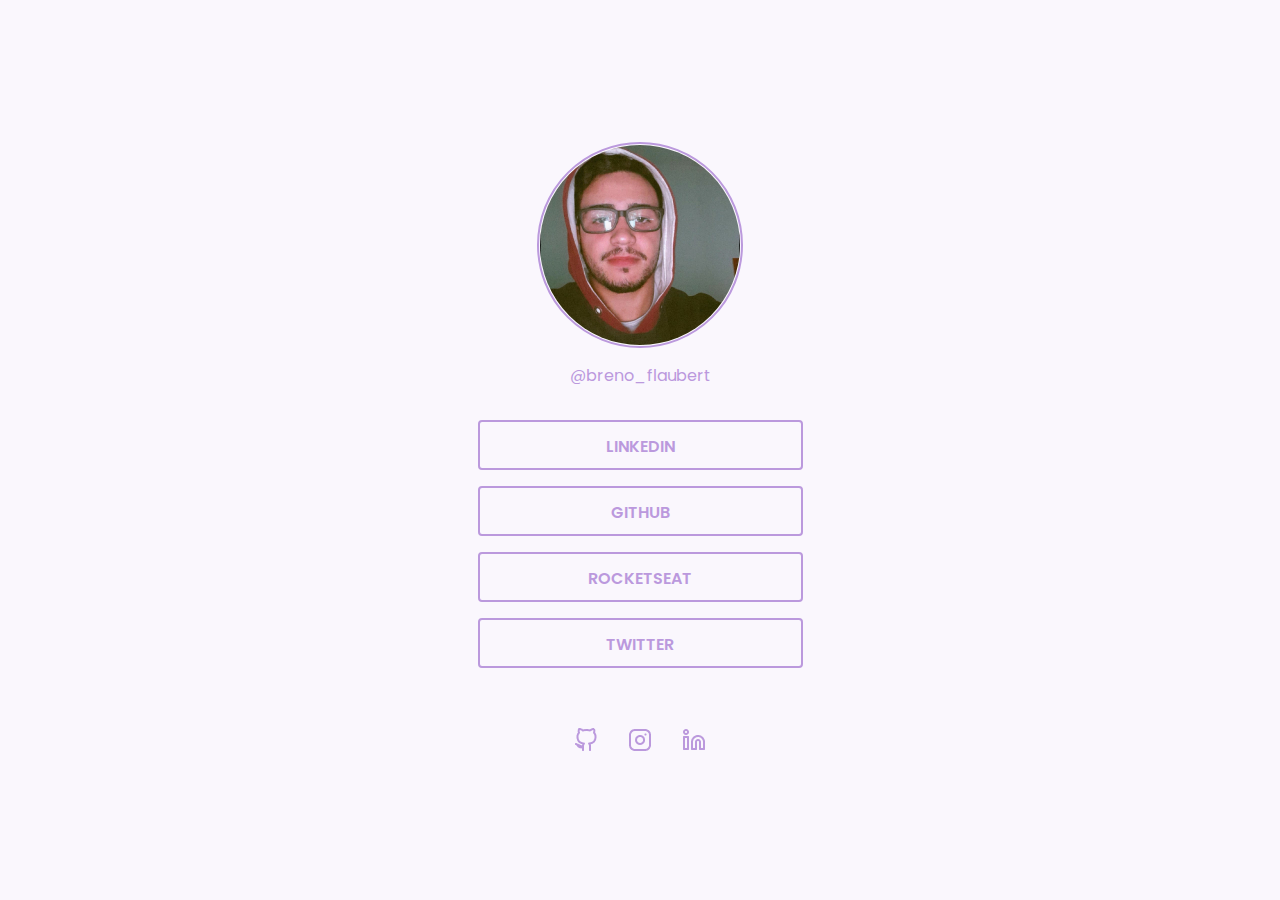
<file: Desafio - Social tree/index.html>
<!DOCTYPE html>
<html lang="en">
<head>
    <meta charset="UTF-8">
    <meta http-equiv="X-UA-Compatible" content="IE=edge">
    <meta name="viewport" content="width=device-width, initial-scale=1.0">
    <link rel="stylesheet" href="style.css">
    <title>Breno Flaubert - Social Tree</title>
</head>
<body>
    <div class="container">
        <div class="tree-container">

            <div class="avatar">
                <img src="./img/profile-photo.jpg" alt="">
            </div>

            <span class="insta-user"><a href="https://www.instagram.com/breno_flaubert/">@breno_flaubert</a></span>

            <div class="links-container">
                <a href="https://www.linkedin.com/in/breno-flaubert-8006b81a5/" target="_blank" class="link">Linkedin</a>
                <a href="https://github.com/BrenoFlaubert" target="_blank" class="link">GIThub</a>
                <a href="https://app.rocketseat.com.br/me/breno-flaubert-05733" target="_blank" class="link">Rocketseat</a>
                <a href="https://twitter.com/breno_flaubert" target="_blank" class="link">Twitter</a>
            </div>

            <div class="socials-container">
                <a href="https://github.com/BrenoFlaubert" class="social"><img src="./img/github.png" alt=""></a>
                <a href="https://www.instagram.com/breno_flaubert/" class="social"><img src="./img/instagram.png" alt=""></a>
                <a href="https://www.linkedin.com/in/breno-flaubert-8006b81a5/" class="social"><img src="./img/linkedin.png" alt=""></a>
            </div>

        </div>
    </div>

</body>
</html>
</file>
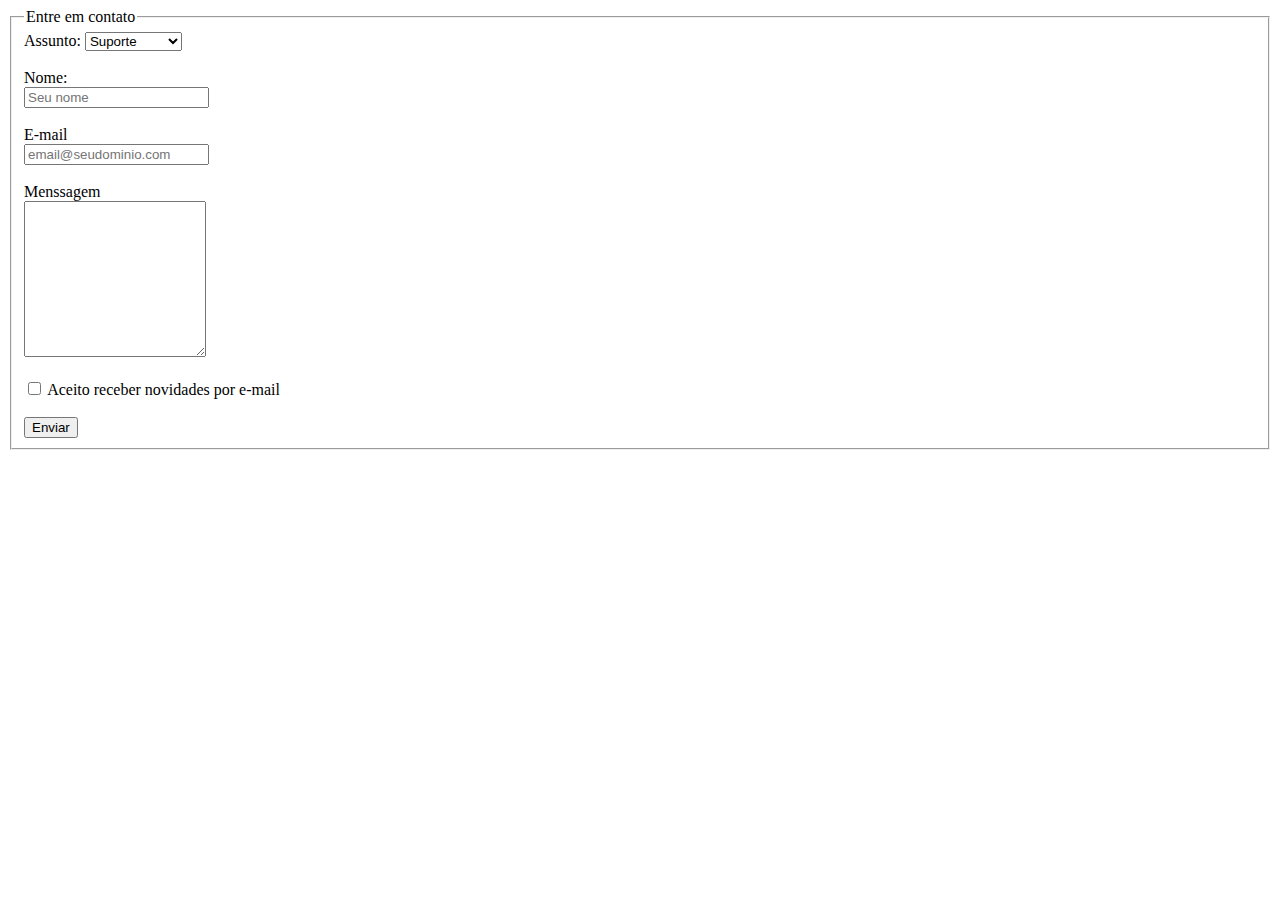
<file: Desafios-HTML/contato.html>
<!DOCTYPE html>
<html lang="en">
<head>
    <meta charset="UTF-8">
    <meta http-equiv="X-UA-Compatible" content="IE=edge">
    <meta name="viewport" content="width=device-width, initial-scale=1.0">
    <title>Contato</title>
</head>
<body>
    <form action="" method="" id="formulario_contato">
        <fieldset>
          <legend>Entre em contato</legend>
          <label for="assunto">Assunto: </label>
          <select name="selecionar" id="assunto">
            <option value="suporte">Suporte</option>
            <option value="sugestao">Sugestão</option>
            <option value="reclamacao">Reclamação</option>
          </select>
          <br>
          <br>
          <label for="nome">Nome: </label>
          <br>
          <input type="text" id="nome" placeholder="Seu nome" name="nome">
          <br>
          <br>
          <label for="email">E-mail</label>
          <br>
          <input type="text" id="email" placeholder="email@seudominio.com" name="email">
          <br>
          <br>
          <label for="message">Menssagem</label>
          <br>
          <textarea name="message" id="message" cols="20" rows="10"></textarea>
          <br>
          <br>
          <input id="aceitar" type="checkbox">
          <label for="aceitar">Aceito receber novidades por e-mail</label>
          <br>
          <br>
          <button type="submit" id="enviar" form="formulario_contato">Enviar</button>
        </fieldset>
     </form>
</body>
</html>
</file>
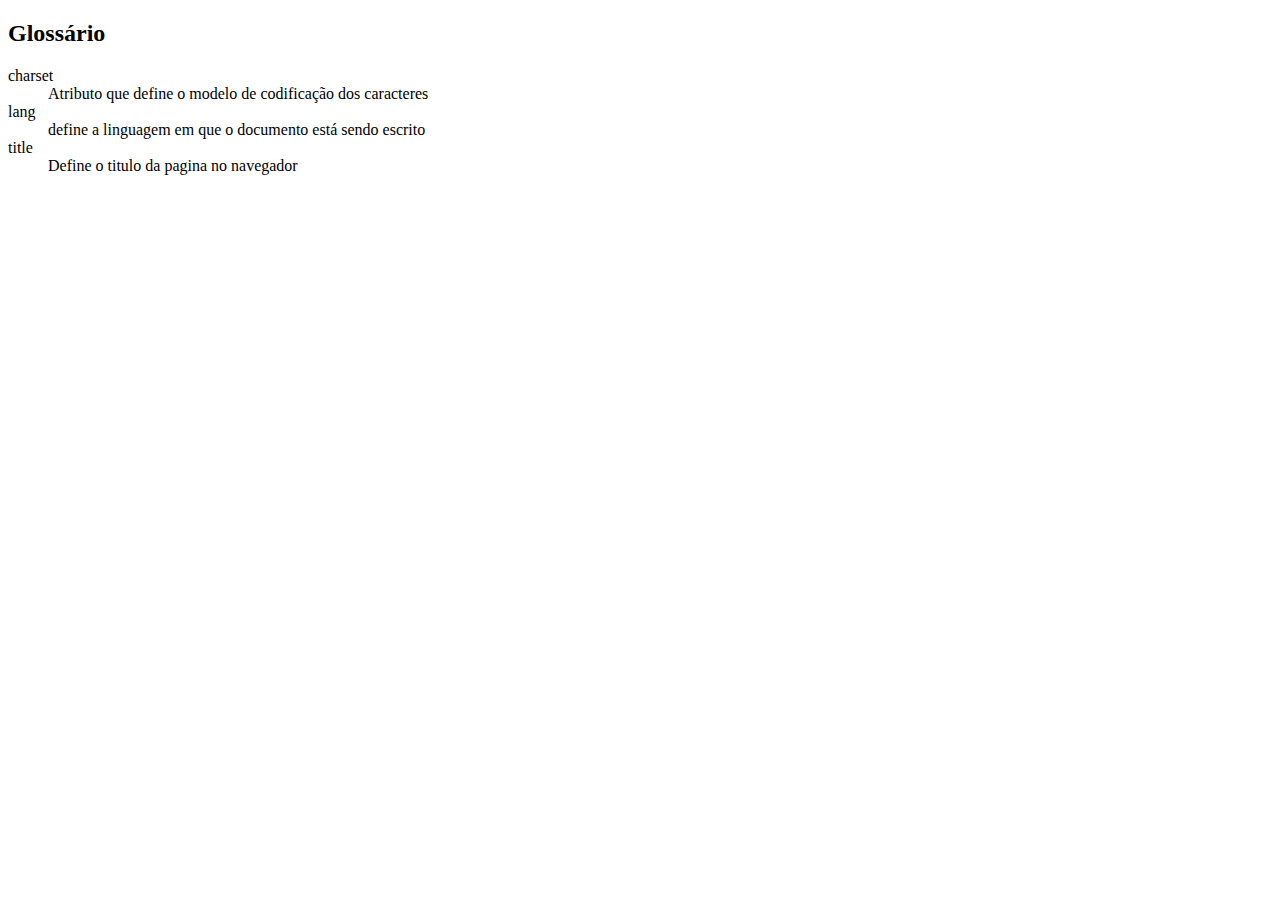
<file: Desafios-HTML/glossary.html>
<!DOCTYPE html>
<html lang="en">
<head>
    <meta charset="UTF-8">
    <meta http-equiv="X-UA-Compatible" content="IE=edge">
    <meta name="viewport" content="width=device-width, initial-scale=1.0">
    <title>Glossário</title>
</head>
<h2>Glossário</h2>
<body>
    <dl>
        <dt>charset</dt>
        <dd>Atributo que define o modelo de codificação dos caracteres</dd>
        <dt>lang</dt>
        <dd>define a linguagem em que o documento está sendo escrito</dd>
        <dt>title</dt>
        <dd>Define o titulo da pagina no navegador</dd>
    </dl>   
</body>
</html>
</file>
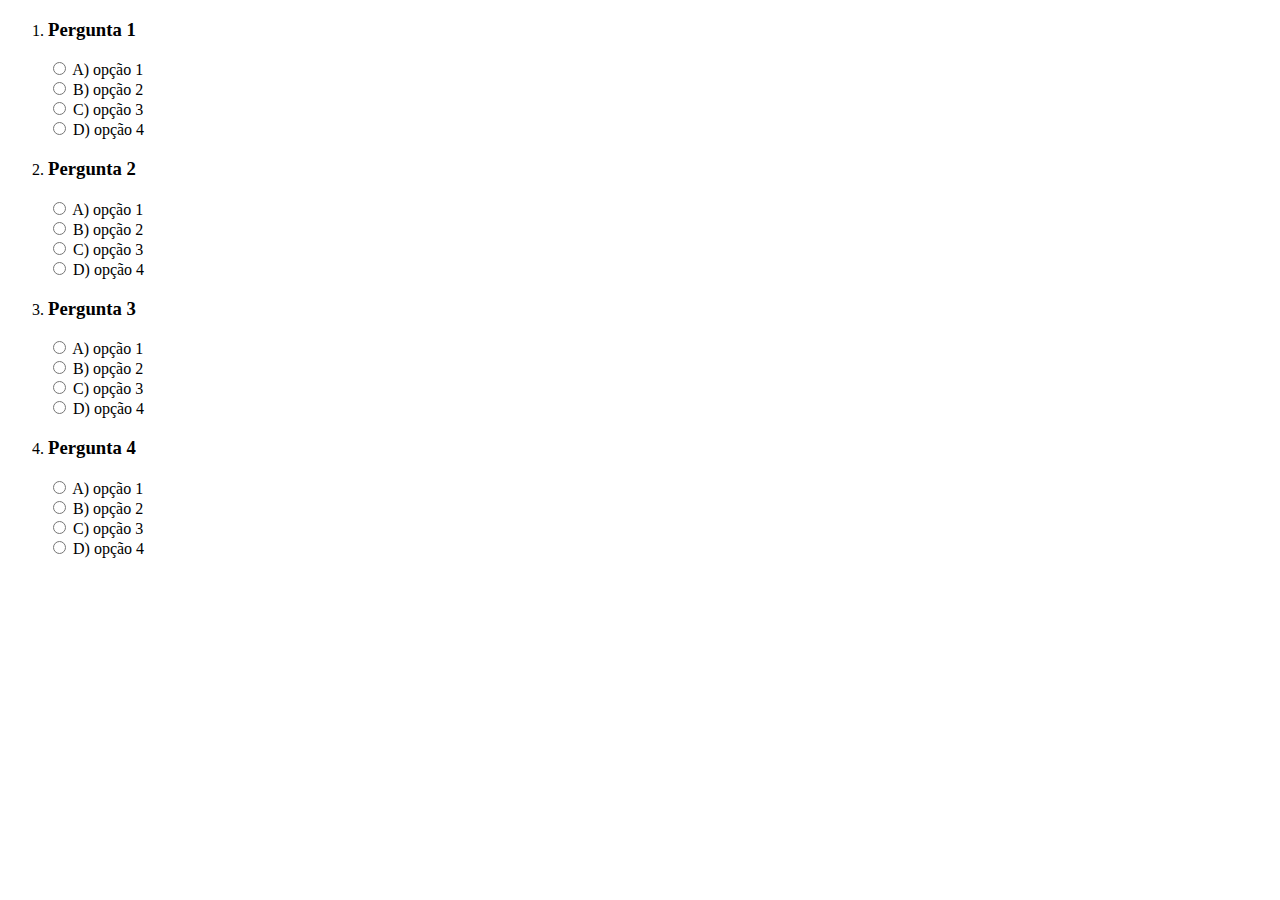
<file: Desafios-HTML/quiz.html>
<!DOCTYPE html>
<html lang="en">
<head>
    <meta charset="UTF-8">
    <meta http-equiv="X-UA-Compatible" content="IE=edge">
    <meta name="viewport" content="width=device-width, initial-scale=1.0">
    <title>Quiz</title>
</head>
<body>
    <form action="" id="formulario_quiz">
        <ol>
            <li>
                <h3>Pergunta 1</h3>
                <div>
                    <input type="radio" name="pergunta-1" id="pergunta-1-a" value="A">
                    <label for="pergunta-1-a">A) opção 1</label>
                </div>
                <div>
                    <input type="radio" name="pergunta-1" id="pergunta-1-b" value="B">
                    <label for="pergunta-1-b">B) opção 2</label>
                </div>
                <div>
                    <input type="radio" name="pergunta-1" id="pergunta-1-c" value="C">
                    <label for="pergunta-1-c">C) opção 3</label>
                </div>
                <div>
                    <input type="radio" name="pergunta-1" id="pergunta-1-d" value="D">
                    <label for="pergunta-1-d">D) opção 4</label>
                </div>
            </li>
            <li>
                <h3>Pergunta 2</h3>
                <div>
                    <input type="radio" name="pergunta-1" id="pergunta-2-a" value="A">
                    <label for="pergunta-2-a">A) opção 1</label>
                </div>
                <div>
                    <input type="radio" name="pergunta-1" id="pergunta-2-b" value="B">
                    <label for="pergunta-2-b">B) opção 2</label>
                </div>
                <div>
                    <input type="radio" name="pergunta-1" id="pergunta-2-c" value="C">
                    <label for="pergunta-2-c">C) opção 3</label>
                </div>
                <div>
                    <input type="radio" name="pergunta-1" id="pergunta-2-d" value="D">
                    <label for="pergunta-2-d">D) opção 4</label>
                </div>
            </li>
            <li>
                <h3>Pergunta 3</h3>
                <div>
                    <input type="radio" name="pergunta-1" id="pergunta-3-a" value="A">
                    <label for="pergunta-3-a">A) opção 1</label>
                </div>
                <div>
                    <input type="radio" name="pergunta-1" id="pergunta-3-b" value="B">
                    <label for="pergunta-3-b">B) opção 2</label>
                </div>
                <div>
                    <input type="radio" name="pergunta-1" id="pergunta-3-C" value="C">
                    <label for="pergunta-3-C">C) opção 3</label>
                </div>
                <div>
                    <input type="radio" name="pergunta-1" id="pergunta-3-d" value="D">
                    <label for="pergunta-3-d">D) opção 4</label>
                </div>
            </li>
            <li>
                <h3>Pergunta 4</h3>
                <div>
                    <input type="radio" name="pergunta-4" id="pergunta-4-a" value="A">
                    <label for="pergunta-4-a">A) opção 1</label>
                </div>
                <div>
                    <input type="radio" name="pergunta-4" id="pergunta-4-b" value="B">
                    <label for="pergunta-4-b">B) opção 2</label>
                </div>
                <div>
                    <input type="radio" name="pergunta-4" id="pergunta-4-C" value="C">
                    <label for="pergunta-4-c">C) opção 3</label>
                </div>
                <div>
                    <input type="radio" name="pergunta-4" id="pergunta-4-d" value="D">
                    <label for="pergunta-4-d">D) opção 4</label>
                </div>
            </li>
        </ol>

    </form>
    
</body>
</html>
</file>
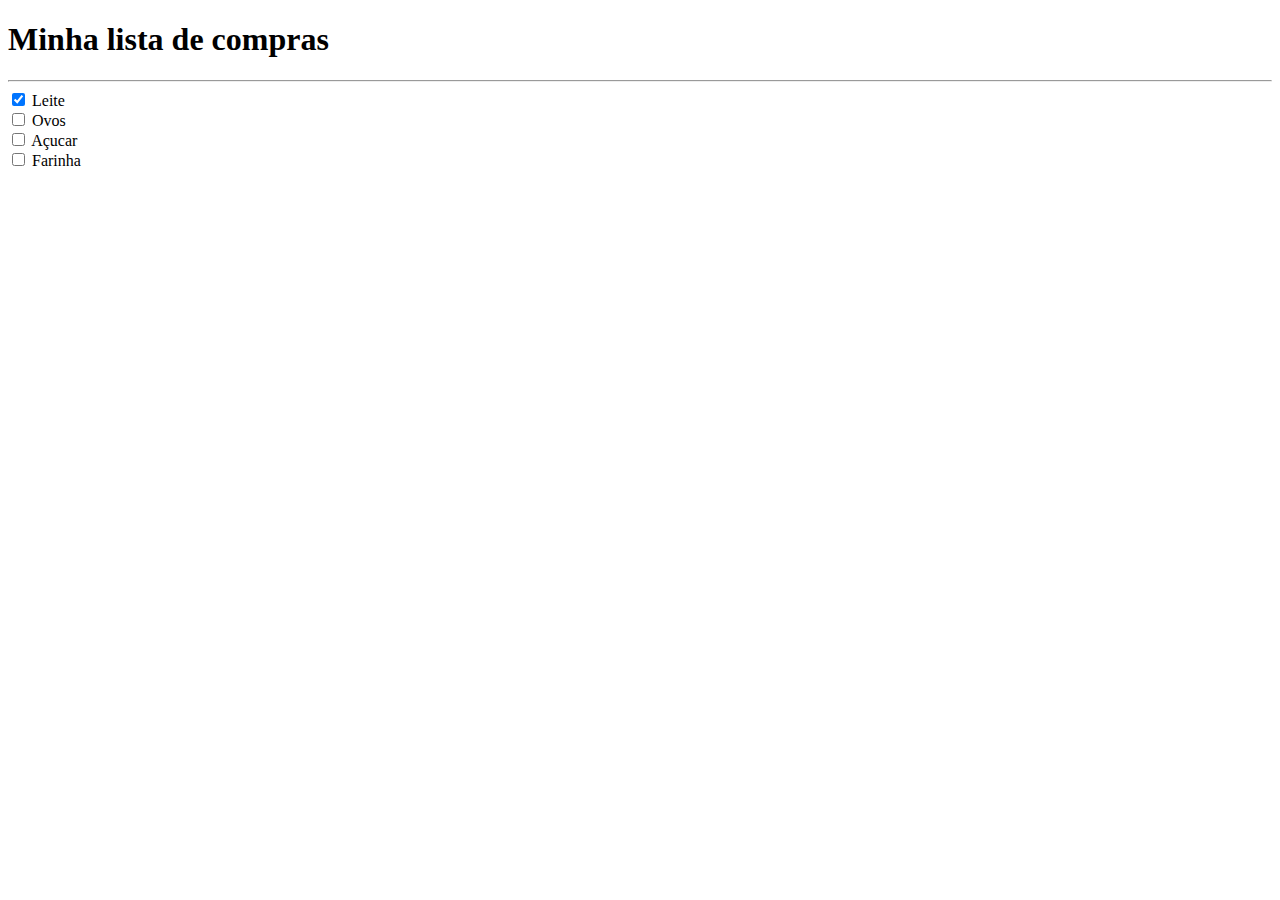
<file: Desafios-HTML/shopping-list.html>
<!DOCTYPE html>
<html lang="en">
<head>
    <meta charset="UTF-8">
    <meta http-equiv="X-UA-Compatible" content="IE=edge">
    <meta name="viewport" content="width=device-width, initial-scale=1.0">
    <title>Lista de Compras</title>
</head>
<body>
    <h1>Minha lista de compras</h1>
    <hr>
    <input type="checkbox" name="" id="leite" checked>
    <label for="leite">Leite</label>
    <br>
    <input type="checkbox" name="" id="ovos">
    <label for="ovos">Ovos</label>
    <br>
    <input type="checkbox" name="" id="acucar">
    <label for="acucar">Açucar</label>
    <br>
    <input type="checkbox" name="" id="farinha">
    <label for="farinha">Farinha</label>
</body>
</html>
</file>
<file: Desafio - Social tree/style.css>
@import url('https://fonts.googleapis.com/css2?family=Poppins:ital,wght@0,300;1,600&display=swap');


:root {
 --body-bg-color: #faf7fd;
 --purple: #bb99dd;
}

* {
    margin: 0;
    padding: 0;
    box-sizing: border-box;
    text-decoration: none;
}

body, html {
    font-family: "Poppins", sans-serif;
    background: var(--body-bg-color);
}

.container{
    width: 100vw;
    height: 100vh;
    display: flex;
    align-items: center;
    justify-content: center;
}

.container .tree-container{
    display: flex;
    flex-direction: column;
    align-items: center;
    justify-content: center;
}

.tree-container .avatar {
    width: 206px;
    height: 206px;
    
    display: flex;
    align-items: center;
    justify-content: center;


    border: solid 2px var(--purple);
    border-radius: 50%;
}

.tree-container .avatar img {
    width: 200px;
    height: 200px;
    border-radius: 50%;
}

.tree-container .insta-user{
    margin-top: 15px;
}
.tree-container .insta-user a{
    color: var(--purple);
}

.tree-container .links-container{
    margin-top: 16px;
    display: flex;
    flex-direction: column;
}

.links-container .link {
    width: 325px;
    height: 50px;

    border: 2px solid var(--purple);
    border-radius: 4px;

    margin-top: 16px;
    padding: 12px 0;    
    font-size: 16px;
    font-weight: 600;
    text-transform: uppercase;
    text-align: center;
    color: var(--purple);

    transition: ease 0.3s;
}

.links-container .link:hover{
    background-color: var(--purple);
    color: var(--body-bg-color);
}

.tree-container .socials-container{
    margin-top: 60px;

    display: grid;
    grid-template-columns: repeat(3, 1fr);
    gap: 30px;

}
</file>
